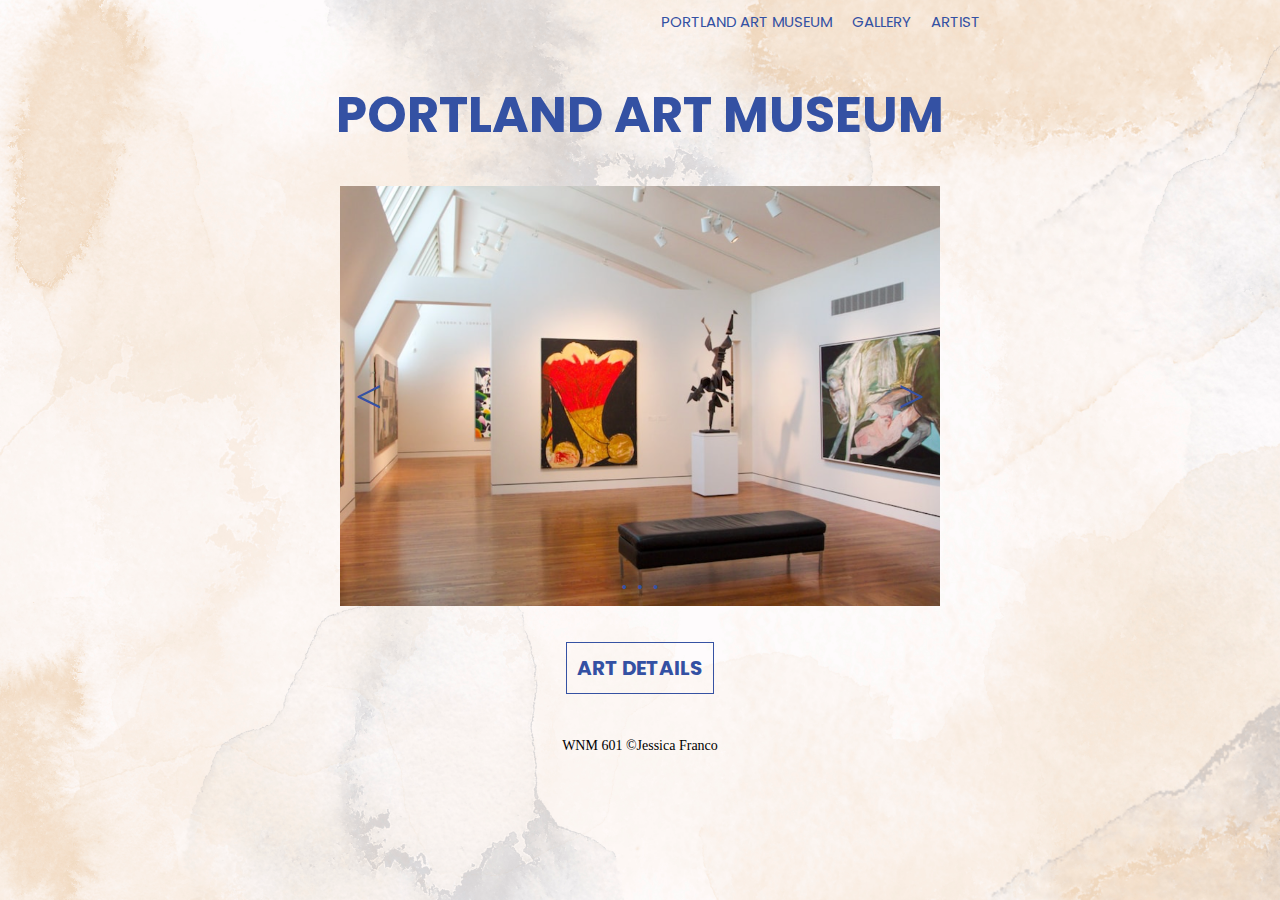
<file: m14/index.html>
<!DOCTYPE html>
<html>
<head>
	
	<title>PORTLAND ART MUSEUM</title>
	
<link rel="stylesheet" type="text/css" href="styles/styles.css">
<link rel="preconnect" href="https://fonts.googleapis.com">
<link rel="preconnect" href="https://fonts.gstatic.com" crossorigin>
<link rel="preconnect" href="https://fonts.googleapis.com">
<link rel="preconnect" href="https://fonts.gstatic.com" crossorigin>
<link rel="preconnect" href="https://fonts.googleapis.com">
<link rel="preconnect" href="https://fonts.gstatic.com" crossorigin>
<link href="https://fonts.googleapis.com/css2?family=Luckiest+Guy&family=Poppins&family=Roboto:wght@300&display=swap" rel="stylesheet">
<link rel="preconnect" href="https://fonts.googleapis.com">
<link rel="preconnect" href="https://fonts.gstatic.com" crossorigin>
<link rel="preconnect" href="https://fonts.googleapis.com">
<link rel="preconnect" href="https://fonts.gstatic.com" crossorigin>
<link rel="preconnect" href="https://fonts.googleapis.com">
<link rel="preconnect" href="https://fonts.gstatic.com" crossorigin>
<link href="https://fonts.googleapis.com/css2?family=Luckiest+Guy&family=Poppins&family=Roboto:wght@300&display=swap" rel="stylesheet">

<link rel="stylesheet" type="text/css" href="styles/carousel.css">

</head>
<body>

	<header> <!-- Header Tag contains navigation (<nav> a collection of navigation items), a logo, the header of the document -->

		<nav>
			
			<a href="index.html">PORTLAND ART MUSEUM</a>
			<a href="gallery.html">GALLERY</a>
			<a href="artist.html">ARTIST</a>

		</nav>

		<main><!-- Main Tag is the main content of your site. Sometimes can be seen as a <div>, so it makes sense to have the main content here. The Main contains the Title, an Image and paragraph text -->
			
			<h1>PORTLAND ART MUSEUM</h1>

			<div>
			
		<div class="carousel">
			<div class="slides">
				<div class="slide center" style="background:url(images/bg1.jpg) center; background-size: cover;"> </div> <!-- slide that will show first-->
				<div class="slide" style="background:url(images/bg2.jpg) center; background-size: cover;"> </div>
				<div class="slide" style="background:url(images/bg3.jpg) center; background-size: cover;"></div>
			</div>
			

			<div class="controls">
				<div class="control-left">&lt</div>
				<div class="control-right">&gt</div>
				<div class="control-pagination">
					<div class="control-dot">&bullet;</div>
					<div class="control-dot">&bullet;</div>
					<div class="control-dot">&bullet;</div>
				</div>
				
			</div>

		</div>

	</div>
	<br><br><a class="lightboxlink" href="zoomimagepage.html">ART DETAILS</a>


		</main>


		<footer> <p>WNM 601 &copy;Jessica Franco</p></footer>
		
	</header>
<script type="text/javascript" src="lib/js/jquery-3.6.0.min.js"></script> 
<script type="text/javascript" src="scripts/carousel.js"></script>

	<script type="text/javascript">
		new Carousel({
			element:$(".carousel").eq(0),
			timing:2500
		});

	</script>
</body>
</html>
</file>
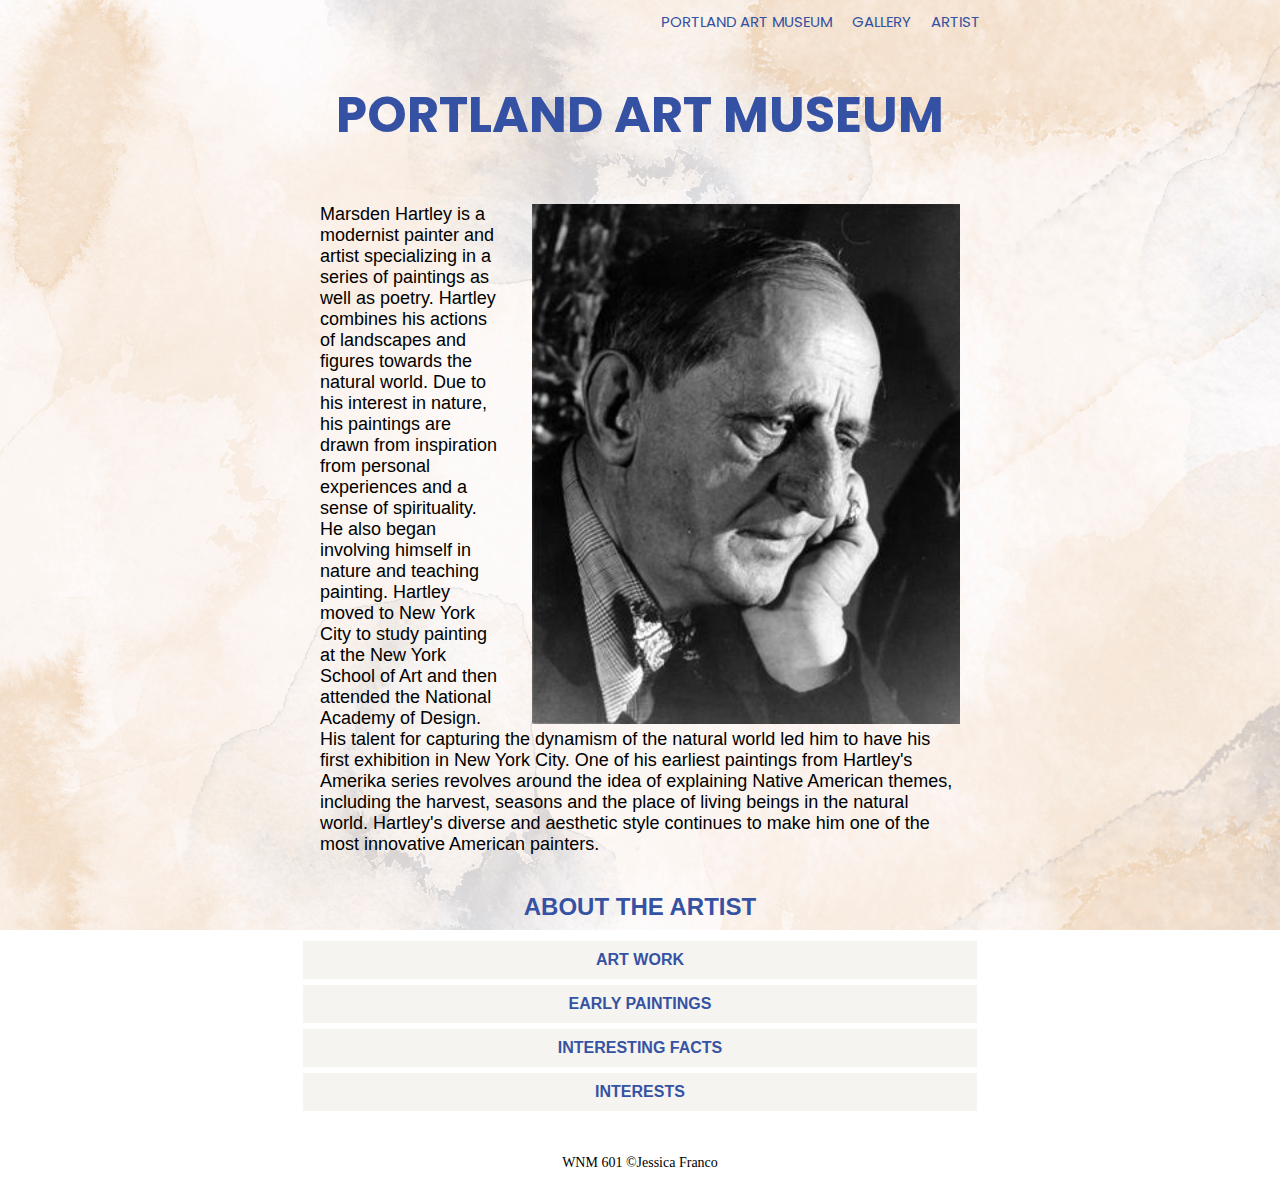
<file: m14/artist.html>
<!DOCTYPE html>
<html>
<head>
	
	<title>PORTLAND ART MUSEUM</title>
	
<link rel="stylesheet" type="text/css" href="styles/styles.css">
<script type="text/javascript" src="js/jquery-3.6.0.min.js"></script>
<link rel="preconnect" href="https://fonts.googleapis.com">
<link rel="preconnect" href="https://fonts.gstatic.com" crossorigin>
<link rel="preconnect" href="https://fonts.googleapis.com">
<link rel="preconnect" href="https://fonts.gstatic.com" crossorigin>
<link href="https://fonts.googleapis.com/css2?family=Luckiest+Guy&family=Poppins&family=Roboto:wght@300&display=swap" rel="stylesheet">

<link rel="preconnect" href="https://fonts.googleapis.com">
<link rel="preconnect" href="https://fonts.gstatic.com" crossorigin>
<link rel="preconnect" href="https://fonts.googleapis.com">
<link rel="preconnect" href="https://fonts.gstatic.com" crossorigin>
<link rel="preconnect" href="https://fonts.googleapis.com">
<link rel="preconnect" href="https://fonts.gstatic.com" crossorigin>
<link href="https://fonts.googleapis.com/css2?family=Luckiest+Guy&family=Poppins&family=Roboto:wght@300&display=swap" rel="stylesheet">

</head>
<body>

	<header> 

		<nav>
			
			<a href="index.html">PORTLAND ART MUSEUM</a>
			<a href="gallery.html">GALLERY</a>
			<a href="artist.html">ARTIST</a>

		</nav>

		<main><!-- Main Tag is the main content of your site. Sometimes can be seen as a <div>, so it makes sense to have the main content here. The Main contains the Title, an Image and paragraph text -->
			
			<h1>PORTLAND ART MUSEUM</h1>
			<!-- For customized float images, the class id must be placed inside the p tag--> 
			<p class="marsden"><img class="artist_image" src="images/marsden.jpg" alt="Image of marsden"> Marsden Hartley is a modernist painter and artist specializing in a series of paintings as well as poetry. Hartley combines his actions of landscapes and figures towards the natural world. Due to his interest in nature, his paintings are drawn from inspiration from personal experiences and a sense of spirituality. He also began involving himself in nature and teaching painting. Hartley moved to New York City to study painting at the New York School of Art and then attended the National Academy of Design. His talent for capturing the dynamism of the natural world led him to have his first exhibition in New York City. One of his earliest paintings from Hartley's Amerika series revolves around the idea of explaining Native American themes, including the harvest, seasons and the place of living beings in the natural world. Hartley's diverse and aesthetic style continues to make him one of the most innovative American painters.</p>

		</main>
		

		<dl class="simple">
			<h2> ABOUT THE ARTIST </h2>
			
			<dt class="fontposition">ART WORK</dt>
		<dd><iframe width="560" height="315" src="https://www.youtube.com/embed/9QeTvaBjJ9c" title="YouTube video player" frameborder="0" allow="accelerometer; autoplay; clipboard-write; encrypted-media; gyroscope; picture-in-picture" allowfullscreen></iframe>
			<iframe width="560" height="315" src="https://www.youtube.com/embed/YaBVzIBm5qE" title="YouTube video player" frameborder="0" allow="accelerometer; autoplay; clipboard-write; encrypted-media; gyroscope; picture-in-picture" allowfullscreen></iframe>
		</dd>
		
		<dt class="fontposition">EARLY PAINTINGS</dt>
		<dd>
		<img width="700" height="400" position="absolute" justify-content="center" src="images/painting1.jpg" alt="mountain katahdin">
			<p>Marsden's work is known for landscapes, still lifes, and some portraits. His painting showed a focus on monumental shapes, especially clouds and landscape forms. </p></dd>
		
		<dt class="fontposition">INTERESTING FACTS</dt>
		<dd>
		<img width="700" height="400" position="absolute" justify-content="center" src="images/writer.jpg" alt="book">
			<p>Aside from being one of the foremost early twentieth century American artists, Hartley was a profilic writer. He was also an avid reader of Walt Whitman and American Transcendentalists Henry David Thoreau Ralph Waldo Emerson, whose writings inspired his view of art. He published the collection Twenty-Five Poems in 1923.</p></dd>
		
		<dt class="fontposition">INTERESTS</dt>
		<dd>
		<img width="750" height="400" position="absolute" justify-content="center" src="images/painting2.jpg" alt="german-officer painting">
			<p>Hartley's Teutonic interest for warriors and the pomp and pageanty of war became the inspiration for his German-officer painting collection.</p></dd>


		</dl>


		<footer> <p>WNM 601 &copy;Jessica Franco</p></footer>
		
	</header>
<script type="text/javascript" src="js/accordian.js"></script>
</body>
</html>
</file>
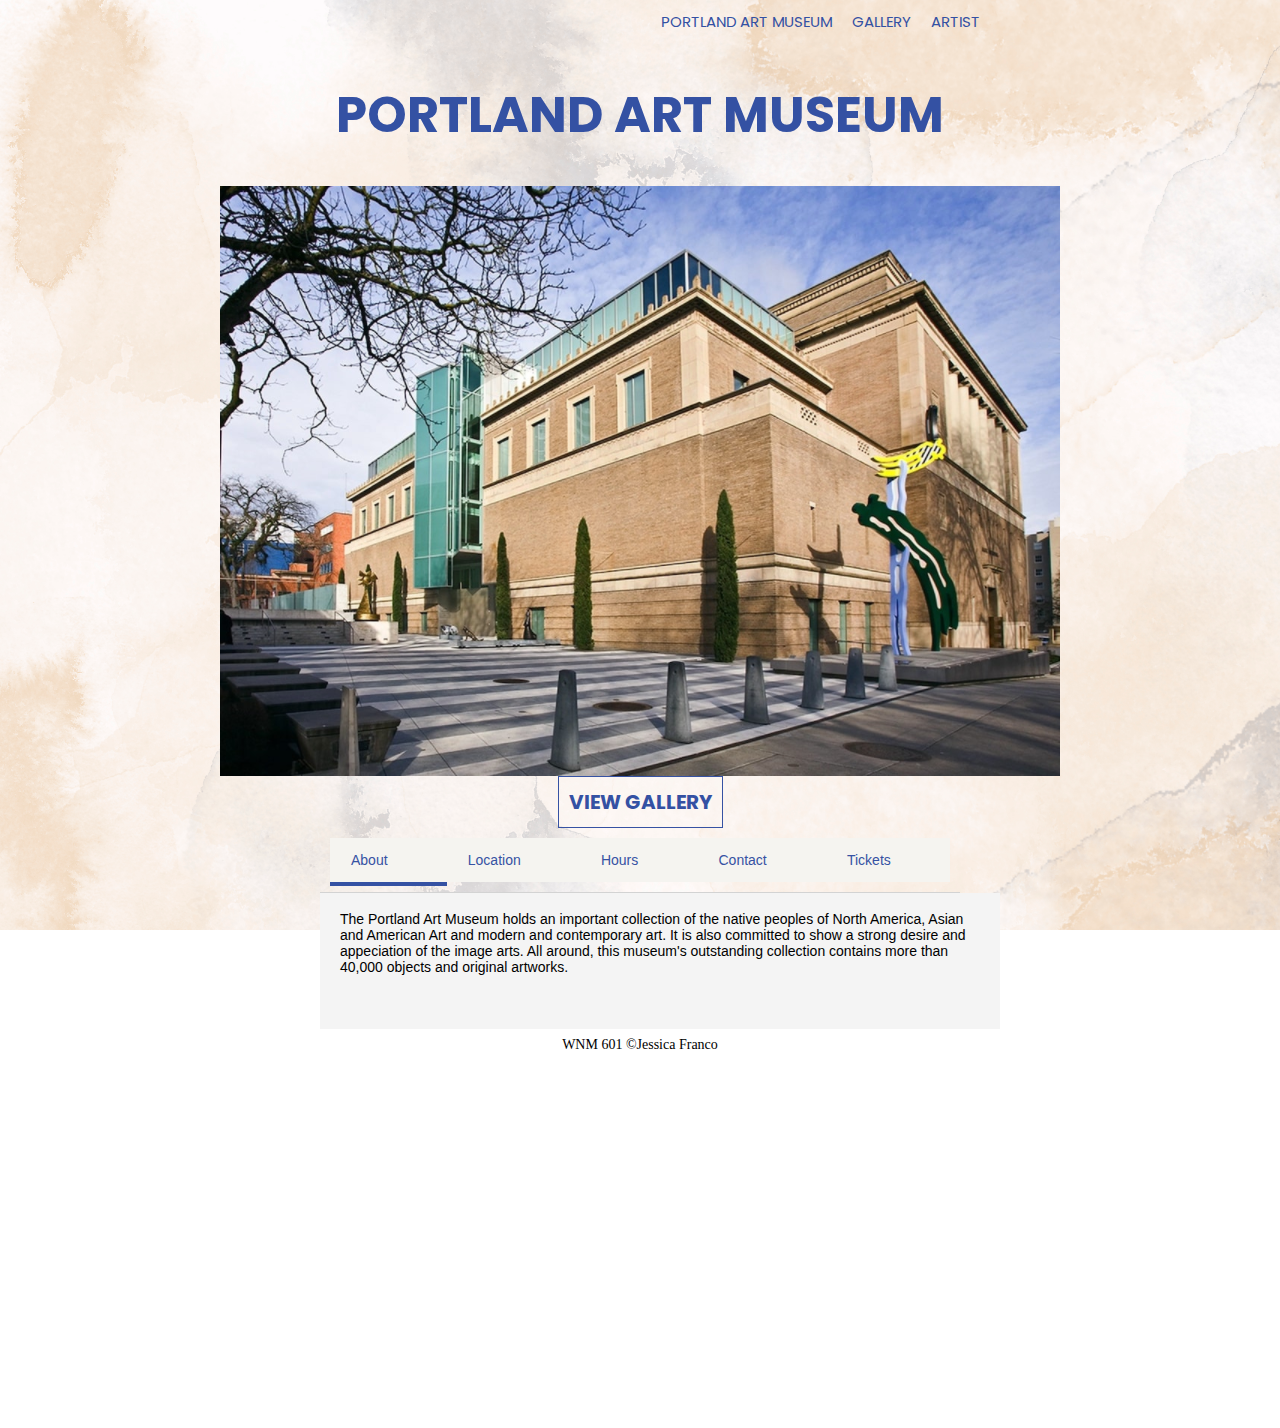
<file: m14/gallery.html>
<!DOCTYPE html>
<html>
<head>
	
	<title>PORTLAND ART MUSEUM</title>
	
<link rel="stylesheet" type="text/css" href="styles/styles.css">
<script type="text/javascript" src="js/jquery-3.6.0.min.js"></script>
<link rel="preconnect" href="https://fonts.googleapis.com">
<link rel="preconnect" href="https://fonts.gstatic.com" crossorigin>
<link rel="preconnect" href="https://fonts.googleapis.com">
<link rel="preconnect" href="https://fonts.gstatic.com" crossorigin>
<link href="https://fonts.googleapis.com/css2?family=Luckiest+Guy&family=Poppins&family=Roboto:wght@300&display=swap" rel="stylesheet">
<link rel="preconnect" href="https://fonts.googleapis.com">
<link rel="preconnect" href="https://fonts.gstatic.com" crossorigin>
<link rel="preconnect" href="https://fonts.googleapis.com">
<link rel="preconnect" href="https://fonts.gstatic.com" crossorigin>
<link rel="preconnect" href="https://fonts.googleapis.com">
<link rel="preconnect" href="https://fonts.gstatic.com" crossorigin>
<link href="https://fonts.googleapis.com/css2?family=Luckiest+Guy&family=Poppins&family=Roboto:wght@300&display=swap" rel="stylesheet">
<link rel="stylesheet" type="text/css" href="styles/tab.css">
<script type="text/javascript" src="scripts/jquery-3.6.0.min.js"></script> 
<script type="text/javascript" src="scripts/tab.js"></script>


</head>
<body>

	<header> 

		<nav>
			
			<a href="index.html">PORTLAND ART MUSEUM</a>
			<a href="gallery.html">GALLERY</a>
			<a href="artist.html">ARTIST</a>

		</nav>

		<main><!-- Main Tag is the main content of your site. Sometimes can be seen as a <div>, so it makes sense to have the main content here. The Main contains the Title, an Image and paragraph text -->
			
			<h1>PORTLAND ART MUSEUM</h1>
			<img src="images/gallery.jpg" alt="Image of gallery">
			<a class="lightboxlink" href="lightbox.html">VIEW GALLERY</a>
			
			<div class="tabGroup">
				<div class="tabList">
					<div class="tab active">About</div>
					<div class="tab">Location</div>
					<div class="tab">Hours</div>
					<div class="tab">Contact</div>
					<div class="tab">Tickets</div>
				</div>
					<div class="contentList">
						<div class="content active">
							The Portland Art Museum holds an important collection of the native peoples of North America, Asian and American Art and modern and contemporary art. It is also committed to show a strong desire and appeciation of the image arts. All around, this museum's outstanding collection contains more than 40,000 objects and original artworks.


						</div>
						<div class="content">
							<address>
								Visit us at:<br>
								1219 SW Park Avenue<br>
								Portland,<br>
								OR 97205<br>
								<iframe src="https://www.google.com/maps/embed?pb=!1m26!1m12!1m3!1d359598.7753801017!2d-123.0655742852347!3d45.24040268172742!2m3!1f0!2f0!3f0!3m2!1i1024!2i768!4f13.1!4m11!3e0!4m3!3m2!1d44.9457788!2d-122.95596099999999!4m5!1s0x54950a1b27256645%3A0xed70fe27d05ac86d!2sPortland%20Art%20Museum%2C%201219%20SW%20Park%20Ave%2C%20Portland%2C%20OR%2097205!3m2!1d45.516149999999996!2d-122.683357!5e0!3m2!1sen!2sus!4v1638157967570!5m2!1sen!2sus" width="600" height="450" style="border:0;" allowfullscreen="" loading="lazy"></iframe>
							</address>
					
						</div>
						<div class="content">
						Open Wednesday through Sunday 10 a.m.-5 p.m.<br>
						Closed Monday and Tuesday<br>
						The Portland Art Museum is closed on Thanksgiving and Christmas Day.<br>
						</div>
						<div class="content">
							Contact Phone Number: (503) 226-2811
						</div>
						<div class="content">
							Tickets are available onsite at the box office or online. Tickets are timed and it is recommended that you reserve or purchase your tickets in advance to guarantee entry. 
						</div>
					</div>

			</div>

		</main>


		<footer> <p>WNM 601 &copy;Jessica Franco</p></footer>
	</header>

</body>
</html>
</file>
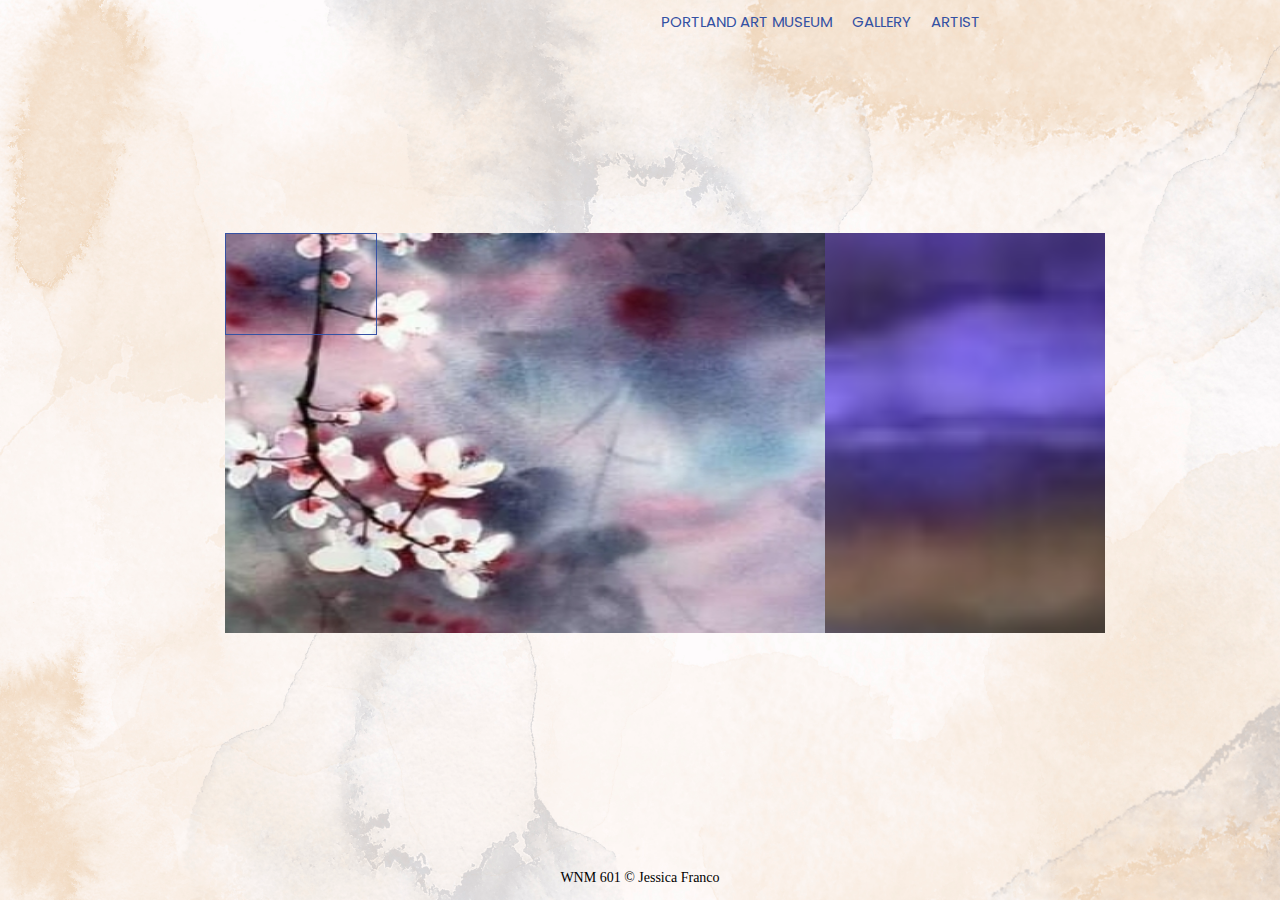
<file: m14/zoomimagepage.html>
<!DOCTYPE html>
<html>
<head>
	<title>Image Zoom</title>
	
	<link rel="stylesheet" href="css/imagezoom.css">
	<link rel="stylesheet" type="text/css" href="styles/styles.css">
	<script src="https://code.jquery.com/jquery-3.4.1.min.js"></script>
	<script src="js/imagezoom.js"></script>
	<link rel="preconnect" href="https://fonts.googleapis.com">
<link rel="preconnect" href="https://fonts.gstatic.com" crossorigin>
<link rel="preconnect" href="https://fonts.googleapis.com">
<link rel="preconnect" href="https://fonts.gstatic.com" crossorigin>
<link href="https://fonts.googleapis.com/css2?family=Luckiest+Guy&family=Poppins&family=Roboto:wght@300&display=swap" rel="stylesheet">

</head>
<body>

	<header>
		<nav>
			
			<a href="index.html">PORTLAND ART MUSEUM</a>
			<a href="gallery.html">GALLERY</a>
			<a href="artist.html">ARTIST</a>

		</nav>
	</header>

	<div class="zoom">
		<div class="main-image">
			<img src="img/bg1.jpg" />
			<div class="zoomer"></div>
		</div>
		<div class="zoomed-image" style="background-image: url(img/bg3.jpg);" /></div>
	</div>
	<footer> <p>WNM 601 &copy; Jessica Franco</p></footer>
</body>
</html>
</file>
<file: m14/styles/styles.css>
html, body {
	margin: 0 auto;
	width: 100%;
	height: 100%; /* Will take up all the entire room in the page, just incase the broswer isnt Chrome.*/
}

body {
	background-image: url('../images/background.jpg');
	background-position: center;
	background-repeat: no-repeat;
	background-size: cover;
	min-height: 100%; 	/* means the body tag is always going to take up the whole entire page and height. the height of the entire page , so it doesnt push anything down*/	
	display:  flex;		/*body is now flexbox container*/
	flex-direction: column;
	align-items: stretch;
}

h1 {
	font-size: 50px;
	font-family: 'Poppins', sans-serif;
	color: #3451a3;
}

main {

	flex-grow: 1;
	display: flex;
	flex-direction: column;
	align-items: center;


}

main p {
	font-size: 18px;
font-family: 'Noto Sans SC', sans-serif;
	width: 50%;
}

footer {
	display: flex;
	flex-direction: row;
	justify-content: center;
	margin-top: 30px;
}

main, header, footer {

	flex-shrink: 0;

}


/*Aligns Navigation with flex Box. Also targets the link <a>*/
nav {
	font-size: 14px;
	display: flex;
	flex-direction: row;
	flex-wrap: wrap;
	justify-content: flex-end; /* pushed all the way to the edge end */
	margin-right: 290px;



}

nav a {
	font-family: 'Poppins', sans-serif;
	color: #3451a3;
	padding: 10px;
}

nav a:hover {
	background-color: #3451a3;
	font-weight: bold;
	color: white;

}

a {
	font-family: 'Poppins', sans-serif;
	color: #3451a3;
	padding: 10px;
	font-size: 15px;
	text-decoration: none;
}

a:hover {
	background-color: #3451a3;
	font-weight: bold;
	color: white;

}


/*custom CSS for the artist page*/

.artist_image {

	float: right;
	margin-left: 30px;

}


.gallery{
	margin: 0 auto;
	padding: 10%;
	display: flex;
	flex-wrap: wrap;   /* wrapping on grid */


} 

.galley-item{
	flex:0 0 25%;
	
}

.gallery img{
	 width:  100%;
	 height: 100%;
	 object-fit: cover;
	 object-position: center;
}

.lightboxlink{
	font-weight: bold;
	font-size: 20px;
	border: solid 1px #3652a3;
	text-decoration: none;
}

.zoomimagelink{
	font-weight: bold;
	font-size: 20px;
	border: solid 1px #3652a3;
	text-decoration: none;
}



dt{
	background-color: #F5F4F0;
	padding: 10px;
	color: white;
	font-family: 'Noto Sans SC', sans-serif;
	font-weight: bold;
}

dt~dt{
	margin-top: 6px;
}

dd{
	display: none; 
	font-family: 'Noto Sans SC', sans-serif;
	justify-content: center;
	padding: 25px;
	border: 1px solid #F5F4F0;
	margin: 0px;
	background-color: white;
}


dl, dt, dd {
	color: #3652a3;
	margin: 0 auto;
	width: 72.6%;
	box-sizing: border-box;
	

}

h2{

	text-align: center;
	font-family: 'Noto Sans SC', sans-serif;
	color: #3652a3;
}

.fontposition{
text-align: center;

}

p{
	color: black;
	font-size: 14px;
}
</file>
<file: m14/styles/carousel.css>
/* Fix entire height of carousel */
.carousel {
	height: 420px;
	width: 600px;
	margin: 0 auto;
	min-height: 13em;
	position: relative;
	overflow: hidden; 

	}

	.carousel .slide,
	.carousel .slides{
		height: 100%;
		width: 100%;
	}

	.carousel .slides {  
		position: relative;
	}

	.carousel .slide {
		position: absolute;
		top: 0;
		left: 0;
		display: flex;
		justify-content: center;
		background-color: white;
		z-index: 1;
		opacity: 0; 
	}

	.carousel .slide.moving{
		transition: all 0.3s;
	}

	.carousel .slide.left,
	.carousel .slide.right,
	.carousel .slide.center{
		opacity: 1;
	}

	.carousel .slide.center{
		transform: translateX(0);

	}

	.carousel .slide.left{
		transform: translate(-100%);

	}

	.carousel .slide.right{
		transform: translateX(100%);
	}

	/*CONTROLS, build controls class in div and the divs inside it*/

.carousel .controls{
	position: absolute;
	top: 0;
	left: 0;
	width: 100%;
	height: 100%;
	pointer-events: none; 
	z-index: 5; 
	
	}

	.carousel [class*='control-']{ 	
		pointer-events: initial;

	}

.carousel .control-left,
.carousel .control-right{
	position: absolute;
	top: 50%;
	transform: translateY(-50%);
	padding: 5px;
	font-size: 3em;
	color: #3652a3;
}

.carousel .control-left{
	left: 10px;
}

.carousel .control-right{
	right: 10px;
}

/*pagination and dots*/

.carousel .control-pagination{
	display: flex;
	position: absolute;
	bottom: 5px;
	left: 50%;
	transform: translateX(-50%);
	color: #3652a3;
}

.carousel .control-dot{
	padding: 5px;
	font-size: 1em;
	line-height: 1rem;
	transition: all 0.3s;
	position: relative;
	transform: scale(1,1);
}

.carousel .control-dot.active{
	transform: scale(1.5, 1.5);
	color: black;

}


.carousel .control-dot,
.carousel .control-left,
.carousel .control-right{
	cursor: pointer;
}
</file>
<file: m14/styles/tab.css>
.tabGroup{
	width: 50%;
	font-family: 'Noto Sans SC', sans-serif;
	font-size: 14px;

}

.tabGroup .tabList {
	display:  flex;
	
	padding: 10px;
	border-block-end: 1px solid lightgrey; /*  border-block-start will show a line on top*/
}

.tabGroup .tab {

	padding: 1em 1.5em;
	flex: 1 1 auto;
	position: relative;
	color: #3652a3;
	background-color: #F5F4F0;
}

.tabGroup .tab:hover {
	background-color: #3451a3;
	color: white;
	height: 20%;
	cursor: pointer;

}

.tabGroup .tab.active::after {
	content: '';
	background-color: #3451a3;
	width: 100%;
	position: absolute;
	bottom: -4px;
	left: 0;
	height: 4px;
}

.tabGroup .contentList {
	width:  100%;
	height: 100px;
	position: relative;
}


.tabGroup .content{
	font-size: 14px;
	width: 100%;
	height: 100%;
	position: absolute;
	padding: 18px;
	padding-left: 20px;
	padding-right: 20px;
	top: 0;
	left: 0;
	background-color: #F4F4F4;
	opacity: 0; /*all invisible until we make them not invisible. 0 zero means you cant see it. all the tabs shown by default need to be hidden so we cant see them*/
	pointer-events: none; /* we want to set pointer events to none. anything inside there if we click it nothing will happen*/
}

.tabGroup .content.active{
	opacity: 1; /* setting opacity to 1one means you can fully see it*/
	pointer-events: intial; /* when we set pointer events to none it means by default when something is not active, you cant click on it, even though a link is active above the highlighted line, theres a link over to the next tab location and technically the user can still click on that link even though they cant see it so thats why we set the pointer events to none. but when something is active we may want them to click on something so thats why we set pointer events back to "Intial" which is the default which is go ahead and let the browser display it as it normally would and user can click on the link and everything is fine which is what we want*/

}

.tabGroup .content p{
	width: 100%;
	justify-content: center;


}
</file>
<file: m14/css/imagezoom.css>
.zoom{
	display: flex;
	margin: auto 0;
	padding: 175px;


}

.main-image{
	margin-left: 50px;
	position: relative;
}

.main-image img{
	width: 600px;
	height: 400px;
}

.zoomed-image{
	width: 600px;
	height: 400px;
	background-size: calc(600px * 4);
	background-position: 0 0;
}

.zoomer{
	position: absolute;
	top: 0;
	left: 0;
	width: 150px;
	height: 100px;
	border: 1px solid #3652a3;
	pointer-events: none;
}
</file>
